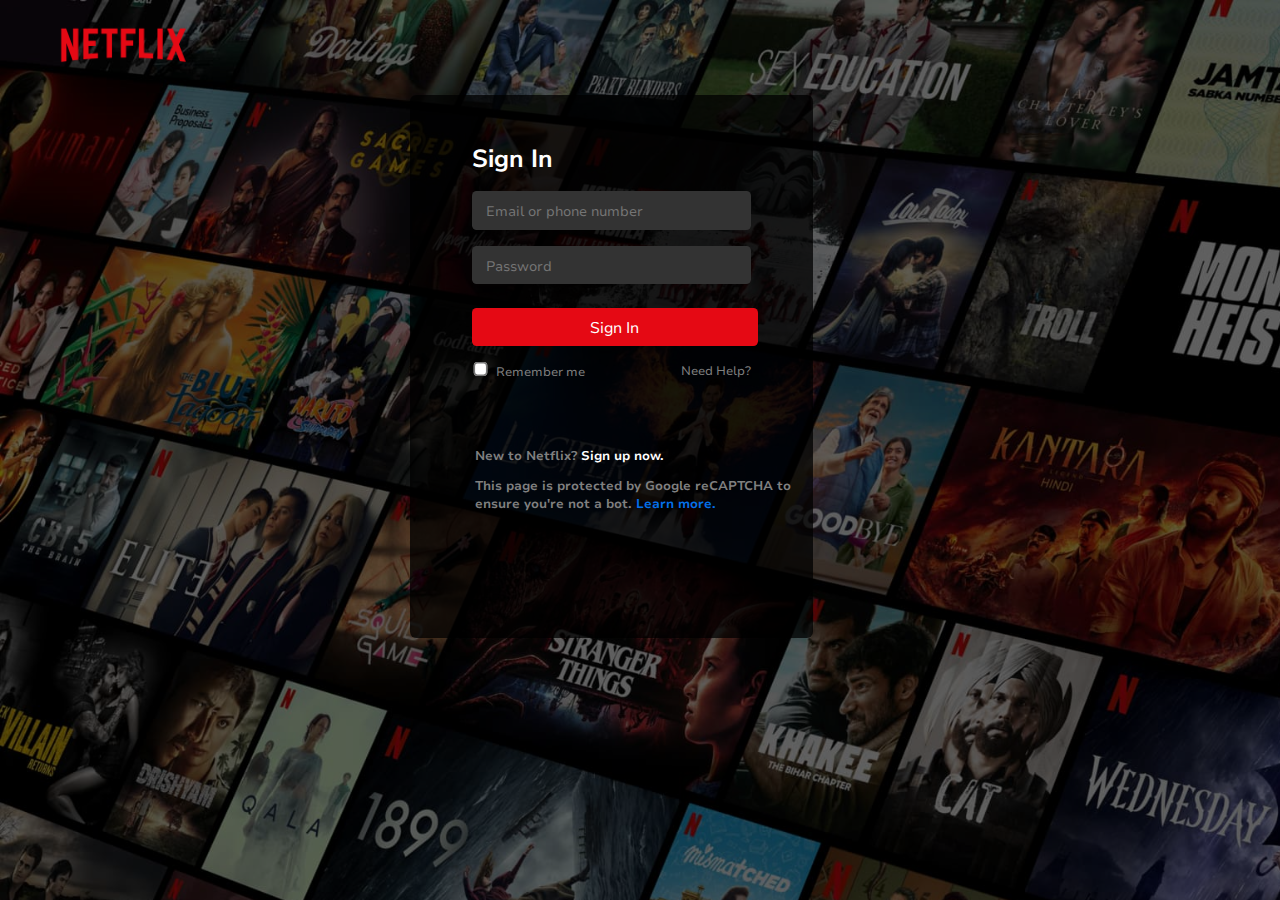
<file: sign_in.html>
<!DOCTYPE html>
<html lang="en">
  <head>
    <meta charset="UTF-8" />
    <meta http-equiv="X-UA-Compatible" content="IE=edge" />
    <meta name="viewport" content="width=device-width, initial-scale=1.0" />
    <link
      rel="shortcut icon"
      href="images/netflix_icon.png"
      type="image/x-icon"
    />
    <link rel="stylesheet" href="./Css/style3.css" />
    <link rel="preconnect" href="https://fonts.googleapis.com" />
    <link rel="preconnect" href="https://fonts.gstatic.com" crossorigin />
    <link
      href="https://fonts.googleapis.com/css2?family=Nunito+Sans:wght@600&display=swap"
      rel="stylesheet"
    />
    <title>Netflix</title>
  </head>
  <body>
    <div class="logo">
      <a href="index.html">
        <img src="images/logo.png" alt="" />
      </a>
    </div>
    <div class="container">
      <h1>Sign In</h1>
      <div class="form">
        <input type="Email" placeholder="Email or phone number" required />
        <input type="password" placeholder="Password" required />
        <!-- <button
          class="btn-login"
          type="submit"
          value="sign in"
        ></button> -->
        <input type="submit" value="Sign In" />
        <input type="checkbox" />
        <label>Remember me</label>
        <a href="Need-help.html">Need Help?</a>
      </div>
      <div class="content">
        <h2>New to Netflix? <a href="index.html">Sign up now.</a></h2>
        <br />
        <h2>
          This page is protected by Google reCAPTCHA to <br />
          ensure you're not a bot.
          <a href="#" id="learn-more">Learn more.</a>
        </h2>
      </div>
    </div>
  </body>
</html>
</file>
<file: Css/style3.css>
* {
  margin: 0px;
  padding: 0px;
  /* font-family: Netflix Sans, Helvetica Neue, Segoe UI, Roboto, Ubuntu,
    sans-serif; */
  font-family: "Nunito Sans", sans-serif;
}

body {
  background: rgba(0, 0, 0, 0.5) url("../images/N_bg.jpg");
  background-blend-mode: darken;
  background-repeat: no-repeat;
  background-size: cover;
  /* background-position: center; */
  background-size: 130%;
  zoom: 155%;
  overflow-x: hidden; /* Hide horizontal scrollbar */
}

.logo img {
  width: 12%;
  margin-left: 30px;
}

.container {
  position: absolute;
  margin-left: 32%;
  margin: top 2%;
  width: 260px;
  height: 350px;
  background-color: rgba(0, 0, 0, 0.75);
  border-radius: 4px;
}

.container h1 {
  color: white;
  margin-top: 30px;
  margin-left: 40px;
  font-size: 16px;
}

input {
  margin-left: 40px;
  margin-top: 10px;
  width: 180px;
  height: 25px;
  background-color: #333;
  border-radius: 3px;
  font-size: 10px;
  border: none;
}

input::placeholder {
  font-size: 9px;
  margin-left: 10px;
  padding: 9px;
}

input[type="submit"] {
  width: 185px;
  height: 25px;
  background-color: rgb(229, 9, 20);
  color: white;
  border-radius: 3px;
  cursor: pointer;
  margin-top: 15px;
  /* padding-bottom: 8px;
  text-align: center; */
}

input[type="checkbox"] {
  width: 12px;
  height: 9px;
  border-radius: 3px;
  background-color: white;
  accent-color: white;
}

label {
  color: gray;
  font-size: 8px;
  margin-right: 10px;
  padding-right: 6px;
}

.form a {
  float: right;
  margin-top: 10px;
  margin-right: 40px;
  color: gray;
  text-decoration: none;
  font-size: 8px;
}

.content {
  position: absolute;
  margin-top: 40px;
  font-size: 5.5px;
  margin-left: 42px;
}

.content h2 {
  color: gray;
  font: 7.7px;
}

.content a {
  color: white;
  text-decoration: none;
}

#learn-more {
  color: rgb(4, 113, 235);
}

/* Additioal Features  */

.container {
  animation: fadeIn ease-in-out 1;
  animation-fill-mode: forwards;
  animation-duration: 1s;
}

@keyframes fadeIn {
  from {
    opacity: 0;
    transform: translateY(-50px);
  }
  to {
    opacity: 1;
    transform: translateY(0);
  }
}

input[type="submit"]:hover {
  background-color: #c80000;
}
</file>
